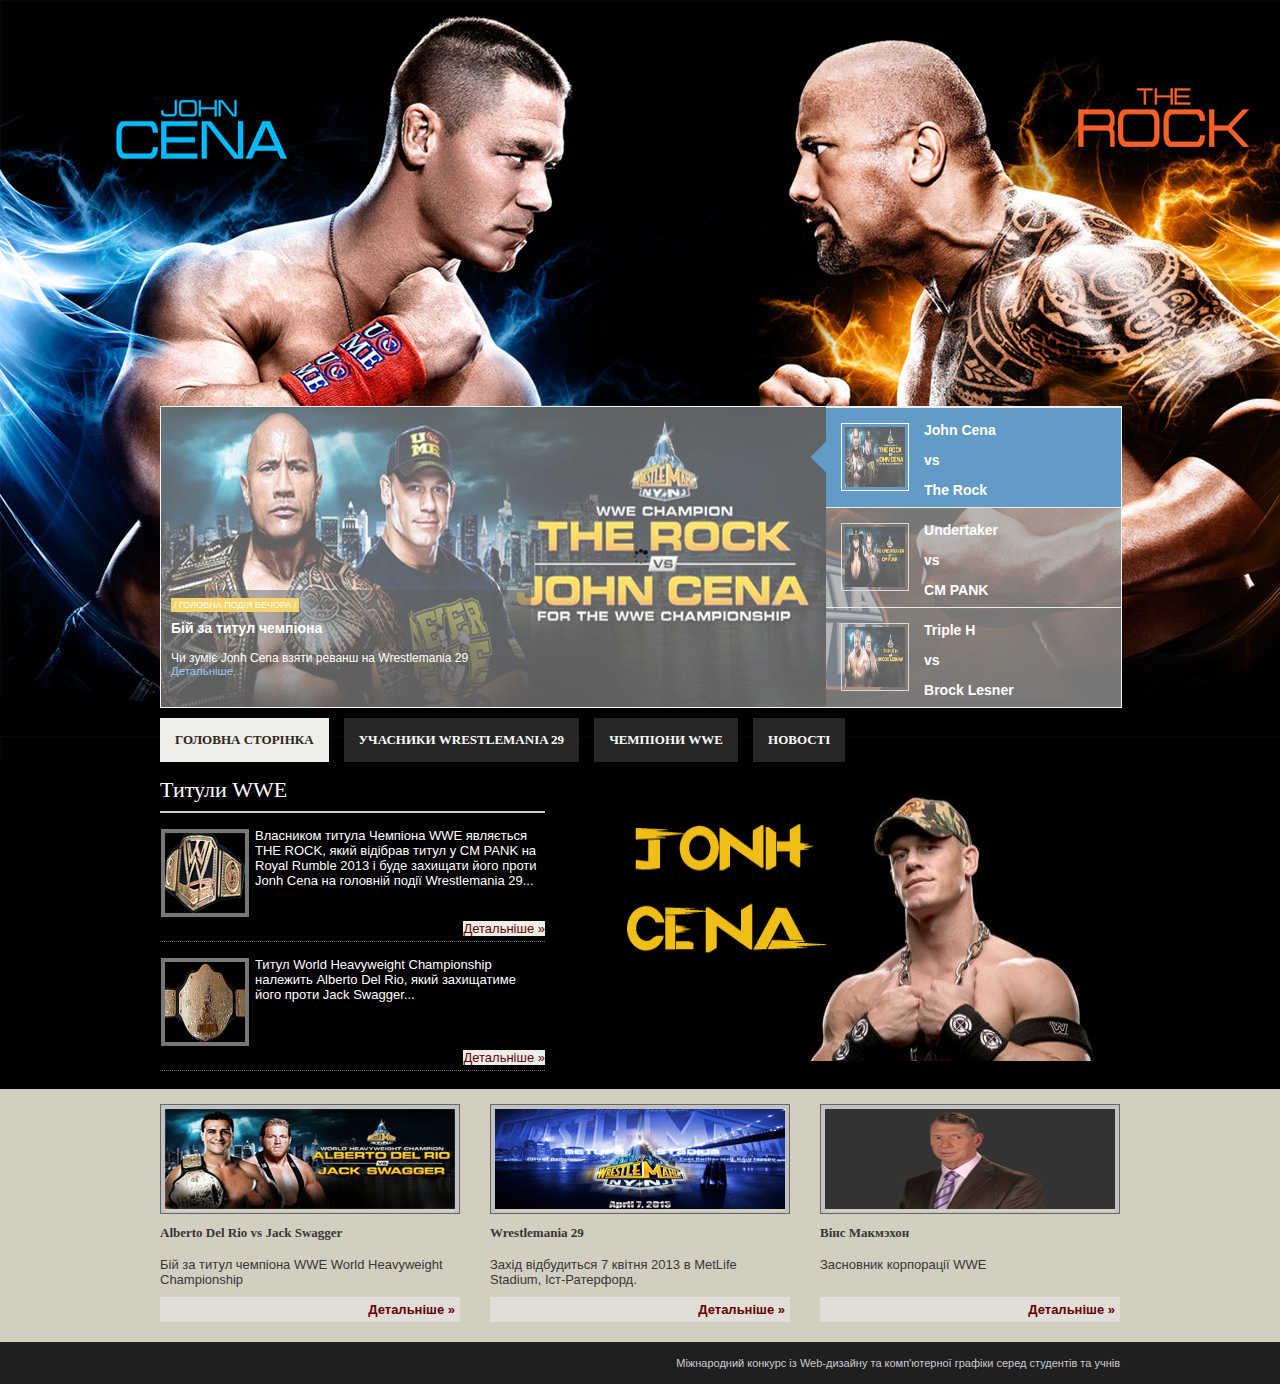
<file: index.html>
<!DOCTYPE html PUBLIC "-//W3C//DTD XHTML 1.0 Transitional//EN" "http://www.w3.org/TR/xhtml1/DTD/xhtml1-transitional.dtd">
<html xmlns="http://www.w3.org/1999/xhtml">
<head>
     <meta http-equiv="Content-Type" content="text/html; charset=windows-1251" />
      <link rel="shortcut icon" href="/favicon.ico" />
	 <link rel="stylesheet" href="styles/layout.css" type="text/css" />
<title>������� �������</title>     
		<link rel="stylesheet" type="text/css" href="css/style2.css" />
	 <script type="text/javascript" src="js/aj.js"></script>
     <script language="javascript" type="text/javascript" src="js/jquery.easing.js"></script>
     <script language="javascript" type="text/javascript" src="js/script.js"></script>

			 <script type="text/javascript" src="js/aj2.js"></script>
			 <script type='text/javascript' src='js/jquery.cycle.all.js'></script>
			 <script type='text/javascript' src='js/jquery.easing.1.3.js'></script>
			 <script type='text/javascript' src='js/cycle_script.js'></script>
	
<script type="text/javascript">
$j = jQuery.noConflict();
 $(document).ready( function(){	
		var buttons = { previous:$('#jslidernews2 .button-previous') ,
						next:$('#jslidernews2 .button-next') };			 
		$('#jslidernews2').lofJSidernews( { interval:5000,
											 	easing:'easeInOutQuad',
												duration:1200,
												auto:true,
												mainWidth:684,
												mainHeight:300,
												navigatorHeight		: 100,
												navigatorWidth		: 310,
												maxItemDisplay:3,
												buttons:buttons } );						
	});

</script>

    
	
    <style type="text/css">
    
body {background: #000000; color:#555;}		 
a {
    color: #FE5E08;
    text-decoration: none;
}
a:hover {
    color: #333333;
    text-decoration: none;
}
p {
    margin: 0 0 5px;
    padding: 5px 0;
    text-align: left;
}
.container {
    margin-left: auto;
    margin-right: auto;
    width: 528px;
}

#header {
    background-color: #000000;
    display: block;
    float: left;
    padding-bottom: 0;
    position: relative;
    width: 528px;
}
.slide{
    position: absolute; 
	top: 0px; 
	left: 50px; 
	display: none; 
	z-index: 4; 
	opacity: 1; 
	width: 528px; 
	height: 285px;
}

#header #header-content {
    margin-top: 0;
}
#header .slideshow {
    background-color: transparent;
    height: 285px;
    outline: medium none;
    overflow: hidden;
    position: relative;
    width: 528px;
    z-index: 100;
}
#slider {
    height: 285px;
    list-style: none outside none;
    margin-left: auto;
    margin-right: auto;
    position: relative;
    width: 528px;
}
ul#slider {
    margin-bottom: 0;
}
#slider li {
    background: none repeat scroll 0 0 transparent !important;
    margin: 0 auto;
    overflow: hidden;
    padding: 0;
    width: 528px;
}

#slider .sliding-image, #slider .sliding-text {
    height: 285px;
    margin: 0px;
    overflow: hidden;
    padding: 0px;
    position: absolute;
    top: 0;
    width: 528px;
}

#slider .sliding-text p {
    margin: 0;
    padding: 0px 0;
}
#slider .slide-img {
    float: left;
    margin: 0;
}
#nav {
    float: right;
    height: 14px;
    margin: 0 auto;
    padding: 5px 5px 0 0;
    position: relative;
    z-index: 100;
}
#nav a {
    background: url("img/slider-bullet.png") no-repeat scroll 0 0 transparent;
    border: 0 none;
    display: block;
    float: left;
    height: 14px;
    margin-right: 5px;
    outline: 0 none;
    text-indent: -9999px;
    width: 14px;
}
#nav a.activeSlide {
    background-position: -15px 0;
}
.controls {
    display: block;
    float: right;
    margin-top: -35px;
}
#pauseButton {
    float: right;
    height: 14px;
    margin: 0 auto;
    position: relative;
    z-index: 100;
}
#pauseButton a {
    background: url("img/slider-controls.png") no-repeat scroll 0 0 transparent;
    border: 0 none;
    display: block;
    float: left;
    height: 14px;
    margin: 5px 5px 0 0;
    outline: 0 none;
    text-indent: -9999px;
    width: 14px;
}
#resumeButton {
    float: right;
    height: 14px;
    margin: 0 auto;
    position: relative;
    z-index: 100;
}
#resumeButton a {
    background: url("img/slider-controls.png") no-repeat scroll 100% 0 transparent;
    border: 0 none;
    display: block;
    float: left;
    height: 14px;
    margin: 5px 30px 0 0;
    outline: 0 none;
    text-indent: -9999px;
    width: 14px;
}
</style>

<body id="top">
<div class="wrapper col1">
	
<div id="head"> </div>

<script type="text/javascript">

$(document).ready( function(){	
		var buttons = { previous:$('#jslidernews2 .button-previous') ,
						next:$('#jslidernews2 .button-next') };			 
		$('#jslidernews2').lofJSidernews( { interval:5000,
											 	easing:'easeInOutQuad',
												duration:1200,
												auto:true,
												mainWidth:684,
												mainHeight:300,
												navigatorHeight		: 100,
												navigatorWidth		: 310,
												maxItemDisplay:3,
												buttons:buttons } );						
	});

</script>

</head>

	<div id="container1">
  <div id="jslidernews2" class="lof-slidecontent" style="width:960px; height:300px;">
	<div class="preload"><div></div></div>
            
            
                   
    		 <!-- MAIN CONTENT --> 
              <div class="main-slider-content" style="width:684px; height:300px;">
                <ul class="sliders-wrap-inner">
                    <li>
                       <img src="img/2.jpg" title="������� 1" >           
                          <div class="slider-description">
                            <div class="slider-meta"><a target="_parent" title="������� 1" href="#Category-1">/ ������� ���� ������ /</a></div>
                            <h4>��� �� ����� �������</h4>
                            <p>�� ��쳺 Jonh Cena ����� ������ �� Wrestlemania 29
                            <a class="readmore" href="news.html">����������...</a>
                            </p>
                         </div>
                    </li> 
                   <li>
                      <img src="img/3.jpg" title="������� 2" >           
                         <div class="slider-description">
                           
                            <h4>������������ Undertaker</h4>
                            <p>����������� ���� 20-0! �� �������� CM PANK ��������� ����???
                            <a class="readmore" href="news.html">����������...</a>
                            </p>
                         </div>
                    </li> 
                   <li>
                      <img src="img/4.jpg" title="������� 3" >            
                        <div class="slider-description">
                          
                            <h4>����������� Brock Lesnar</h4>
                            <p>���, ���� ���� ����� ���'��� Triple H...
							</br>
                            <a class="readmore" href="news.html">����������... </a>
                            </p>
                         </div>
                    </li> 
                    <li>
                      <img src="img/5.jpg" title="������� 4" >            
                        
                    </li> 
                    <li>
                      <img src="img/6.jpg" title="������� 5" >            
                        <div class="slider-description">
                           <div class="slider-meta"><a target="_parent" title="������� 5" href="news.html">/����� ���ϲ�Ͳ�/</a>
                           <h4>��� �� ����� �������� � ��������� �������</h4>
                            <p>�� ��쳺 Dolph Ziggler � ���� �������� ������� ������ ��������... </p>
                         </div>
                    </li> 
                    <li>
            
                      <img src="img/7.jpg" title="������� 6" >            
                        <div class="slider-description">
                          
                            <h4>3 vs 3</h4>
                            <p>����� �� �� �� ��������. Sheild ��� "�������������"...
                            <a class="readmore" href="news.html">����������...</a>
                            </p>
                         </div>
                    </li> 
                
                  </ul>  	
            </div>
 		   <!-- END MAIN CONTENT --> 
           <!-- NAVIGATOR -->
           	<div class="navigator-content">
                  <div class="navigator-wrapper">
                        <ul class="navigator-wrap-inner">
                          <li>
                                <div>
                                    <img src="img\2.jpg" />
                                    <h3>John Cena</h3>
									<h3>vs</h3>
									<h3>The Rock </h3>
									
                                </div>    
                            </li>
                             <li>
                                <div>
                                    <img src="img\3.jpg" />
                                    <h3>Undertaker</h3>
									<h3>vs</h3>
									<h3>CM PANK</h3>
                                    
                                </div>    
                            </li>
                
                            <li>
                                <div>
                                    <img src="img\4.jpg" />
                                    <h3>Triple H</h3>
									<h3>vs</h3>
									<h3>Brock Lesner</h3>
                                </div>     
                            </li>
                            
                           <li>
                                <div>
                                    <img src="img\5.jpg" />
                                    <h3>RYBACK</h3>
									<h3>vs</h3>
									<h3>Mark Henry</h3>
                                </div>
                            </li>    
                            <li>
                                 <div>
                                    <img src="img\6.jpg" />
                                    <h3>Team A</h3>
									<h3>vs</h3>
									<h3>Team B</h3>
                                 </div>   
                            </li>
                           <li>
                                <div>
                                    <img src="img\7.jpg" />
                                    <h3>FRIENDS</h3>
									<h3>vs</h3>
									<h3>SHIELD</h3>
                                </div>
                            </li>     		
                        </ul>
                  </div>
   
             </div> 
       
 </div> 
</div>
<div class="wrapper col4">
  <div id="topnav">
    <ul>
      <li><a class="active" href="index.html">������� �������</a></li>
      <li><a href="players.html">�������� Wrestlemania 29</a></li>
      <li><a href="#">���ϲ��� WWE</a>
	          <ul>
          <li><a href="titul_wwe.html">WWE Championship</a></li>
          <li><a href="titul_heavy.html">Heavyweight Championship</a></li>
             </ul>
	   </li>
      <li><a href="news.html">�����Ҳ</a></li>
    </ul>
    <div class="clear"></div>
  </div>
</div>
<div class="wrapper col5">
  <div id="homecontent-top">
    <div id="homecontent-movie">
		<div id="header">
	 <div class="container" id="header-content">
	     <div class="slideshow">
		     <ul id="slider" style="overflow: hidden;">
			     <li class="slide">
					<img width="528" height="265" class="slide-img" alt="" src="img\cena.png">
					<div class="sliding-image">
					     <img width="528" height="265" class="slide-img" alt="" src="img\n_cena.png">
					</div>
				</li>
				<li class="slide">
					 <img width="528" height="265" class="slide-img" alt="" src="img\dolph.png">
					<div class="sliding-image">
   					     <img width="528" height="265" class="slide-img" alt="" src="img\n_dolph.png">
					</div>
				</li>
				<li class="slide">
					 <img width="528" height="265" class="slide-img" alt="" src="img\ryback.png">
					 <div class="sliding-image"> 
					     <img width="528" height="265" class="slide-img" alt="" src="img\n_ryback.png">
					 </div>
				</li>
				<li class="slide">
					 <img width="528" height="265" class="slide-img" alt="" src="img\mark.png">
					 <div class="sliding-image"> 
					     <img width="528" height="265" class="slide-img" alt="" src="img\n_mark.png">
				     </div>

				</li>
				<li class="slide">
					 <img width="528" height="265" class="slide-img" alt="" src="img\taker.png">
					 <div class="sliding-image"> 
					     <img width="528" height="265" class="slide-img" alt="" src="img\n_taker.png">
				     </div>
				</li>
								<li class="slide">
					 <img width="528" height="265" class="slide-img" alt="" src="img\h.png">
					 <div class="sliding-image"> 
					     <img width="528" height="265" class="slide-img" alt="" src="img\n_h.png">
				     </div>
				</li>
				<li class="slide">
					 <img width="528" height="265" class="slide-img" alt="" src="img\kane.png">
					 <div class="sliding-image"> 
					     <img width="528" height="265" class="slide-img" alt="" src="img\n_kane.png">
				     </div>
				</li>
				<li class="slide">
					 <img width="528" height="265" class="slide-img" alt="" src="img\rock.png">
					 <div class="sliding-image"> 
					     <img width="528" height="265" class="slide-img" alt="" src="img\n_rock.png">
				     </div>
				</li>

				<li class="slide">
					 <img width="528" height="265" class="slide-img" alt="" src="img\pank.png">
					 <div class="sliding-image"> 
					     <img width="528" height="265" class="slide-img" alt="" src="img\n_pank.png">
				     </div>
				</li>
				
				<li class="slide">
					 <img width="528" height="265" class="slide-img" alt="" src="img\sh.png">
					 <div class="sliding-image"> 
					     <img width="528" height="265" class="slide-img" alt="" src="img\n_sh.png">
				     </div>
				</li>
			</ul> 
		</div>

	</div>
	</div>
	 
	 
	</div>
    <div id="homecontent-topleft">
      <h2 class="title">������ WWE</h2>
      <p><a href="#"><img src="img\wwec.png" alt="" /></a>��������� ������ ������� WWE ��������� THE ROCK, ���� ������ ����� � CM PANK �� Royal Rumble 2013 � ���� �������� ���� ����� Jonh Cena �� �������� ��䳿 Wrestlemania 29...</p>
      <p class="more"><a href="titul_wwe.html">���������� &raquo;</a></p>
      <p><a href="#"><img src="img\heavy.png" alt="" /></a>����� World Heavyweight Championship �������� Alberto Del Rio, ���� ���������� ���� ����� Jack Swagger... </p>
      <p class="more last"><a href="titul_heavy.html">���������� &raquo;</a></p>
	  
    </div>
    <div class="clear"></div>
  </div>
</div>
<div class="wrapper col6">
  <div id="homecontent">
    <ul>
      <li>
        <p class="imgholder"><a href="news.html"><img src="img\8_290_100.png" alt="" /></a></p>
        <h2>Alberto Del Rio vs Jack Swagger</h2>
        <p>��� �� ����� ������� WWE World Heavyweight Championship </p>
        <p class="readmore"><a href="news.html">���������� &raquo;</a></p>
      </li>
      <li>
        <p class="imgholder"><a href="news.html"><img src="img\stdm_290_100.png" alt="" /></a></p>
        <h2>Wrestlemania 29</h2>
        <p>����� ���������� 7 ����� 2013 � MetLife Stadium, ���-���������.</p>   <p class="readmore"><a href="news.html">���������� &raquo;</a></p>
      </li>
      <li class="last">
        <p class="imgholder"><a href="news.html"><img src="img\wins.png" alt="" /></a></p>
        <h2>³�� ��������</h2>
        <p>��������� ���������� WWE</p>
		</br>
        <p class="readmore"><a href="news.html">���������� &raquo;</a></p>
      </li>
    </ul>
    <div class="clear"></div>
  </div>
</div>

<div class="wrapper col8">
  <div id="copyright">
      <p class="fl_right">̳��������� ������� �� Web-������� �� ����'������ ������� ����� �������� �� �����</p>
    <br class="clear" />
  </div>
</div>
</body>
</html>
</file>
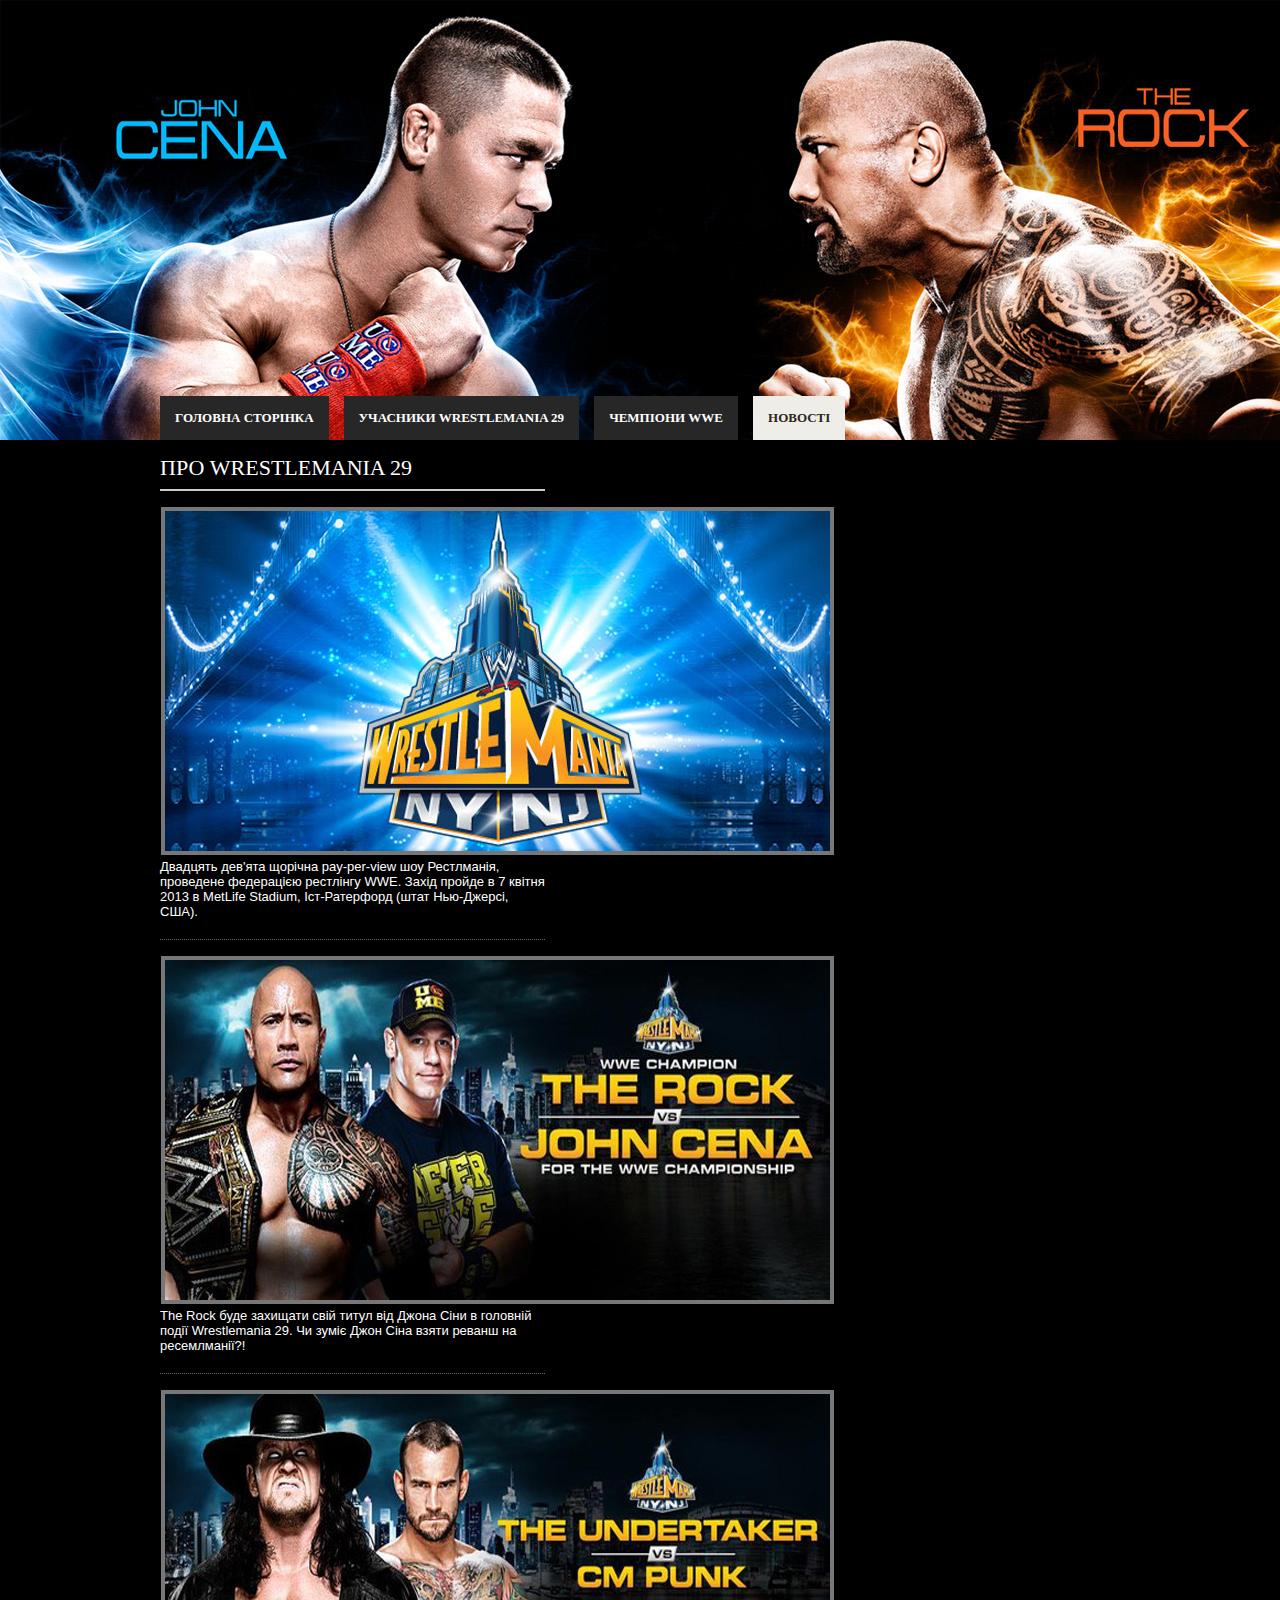
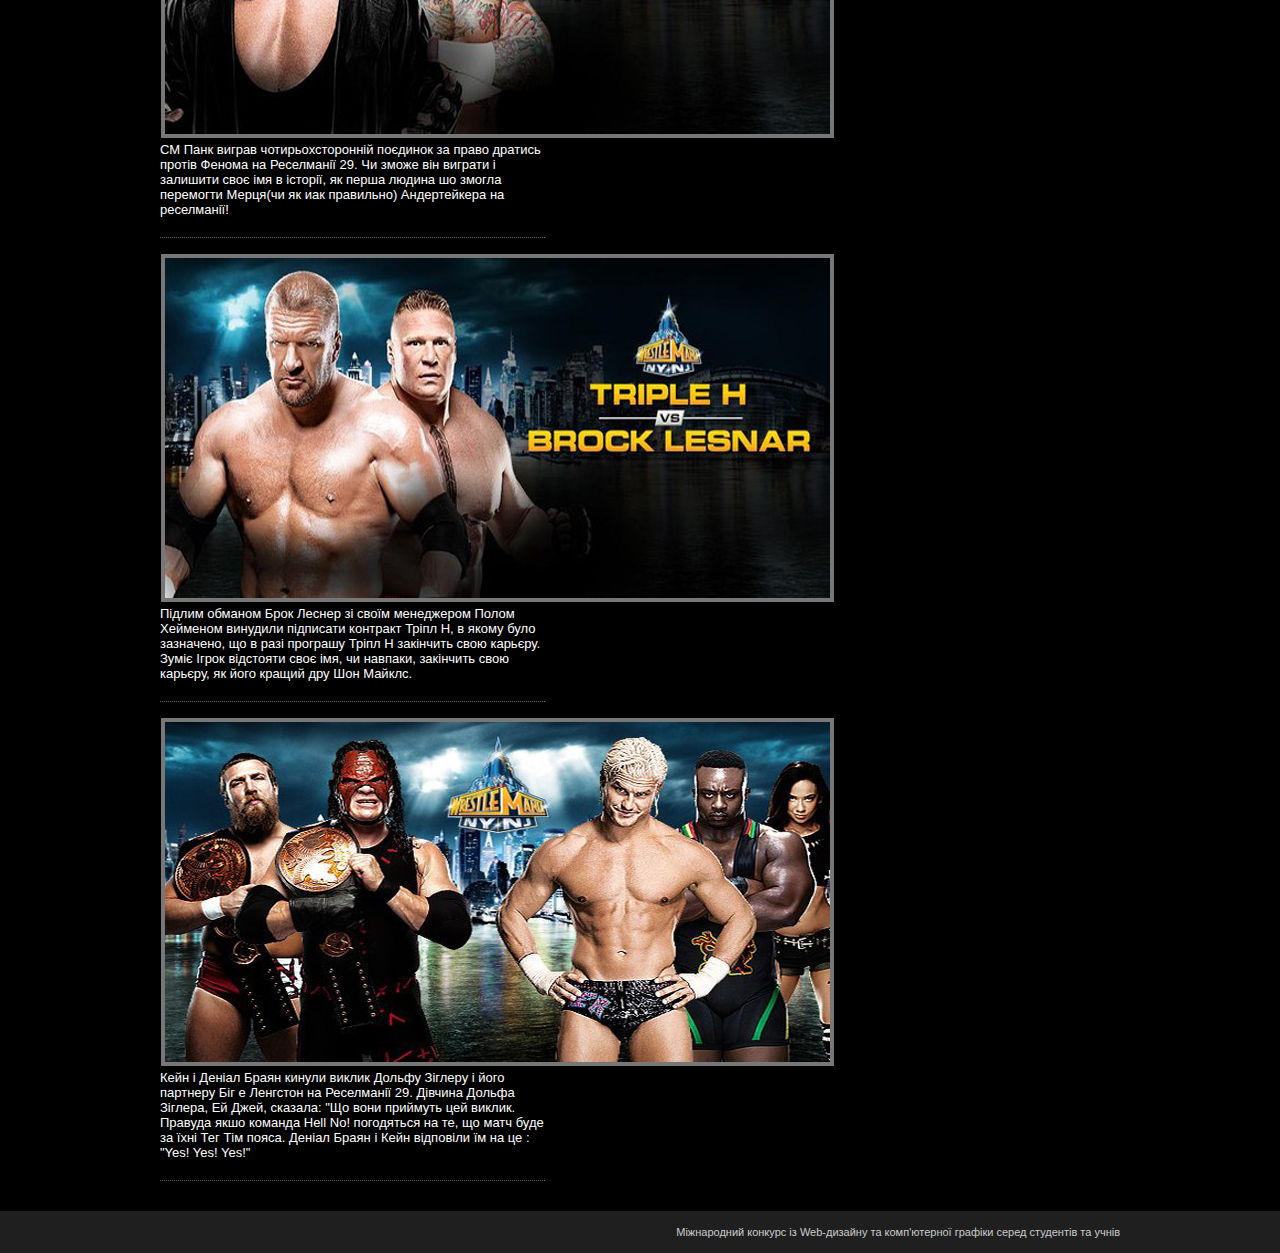
<file: news.html>
<!DOCTYPE html PUBLIC "-//W3C//DTD XHTML 1.0 Transitional//EN" "http://www.w3.org/TR/xhtml1/DTD/xhtml1-transitional.dtd">
<html xmlns="http://www.w3.org/1999/xhtml">
<head>
     <meta http-equiv="Content-Type" content="text/html; charset=windows-1251" />
      <link rel="shortcut icon" href="/favicon.ico" />
	 <link rel="stylesheet" href="styles/layout.css" type="text/css" />
<title>������</title>          
	<style type="text/css"> </style>
  <body id="top">
<div class="wrapper col1">
	<div id="head"> 

</div>


</head>
<div class="wrapper col4">
  <div id="topnav">
    <ul>
      <li><a href="index.html">������� �������</a></li>
      <li><a href="players.html">�������� Wrestlemania 29</a></li>
      <li><a href="#">���ϲ��� WWE</a>
	  	          <ul>
          <li><a href="titul_wwe.html">WWE Championship</a></li>
          <li><a href="titul_heavy.html">Heavyweight Championship</a></li>
             </ul>
</li>
      <li><a class="active" href="news.html">�����Ҳ</a></li>
    </ul>
    <div class="clear"></div>
  </div>
</div>
<div class="wrapper col5">
  <div id="homecontent-top">
    
    <div id="homecontent-topleft">
      <h2 class="title">��� WRESTLEMANIA 29</h2>
	  
      <p><a href="#"><img src="img\1.jpg" alt="" /></a>�������� ���'��� ������ pay-per-view ��� ����������, ��������� ���������� �������� WWE. ����� ������ � 7 ����� 2013 � MetLife Stadium, ���-��������� (���� ���-�����, ���).</p>
      <p class="more"></p>
	  <p><a href="#"><img src="img\2.jpg" alt="" /></a>The Rock ���� �������� ��� ����� �� ����� ѳ�� � �������� ��䳿 Wrestlemania 29. �� ��쳺 ���� ѳ�� ����� ������ �� �����������?!</p>
      <p class="more"></p>
	  <p><a href="#"><img src="img\3.jpg" alt="" /></a>�� ���� ������ ����������������� ������� �� ����� ������� ����� ������ �� ���������� 29. �� ����� �� ������� � �������� ��� ��� � �����, �� ����� ������ �� ������ ��������� �����(�� �� ��� ���������) ������������ �� ����������!</p>
      <p class="more"></p>
	  <p><a href="#"><img src="img\4.jpg" alt="" /></a>ϳ���� ������� ���� ������ � ���� ���������� ����� �������� �������� �������� �������� ���� �, � ����� ���� ���������, �� � ��� �������� ���� � �������� ���� �������. ��쳺 ����� �������� ��� ���, �� �������, �������� ���� �������, �� ���� ������ ��� ��� ������.</p>
      <p class="more"></p>
	  <p><a href="#"><img src="img\6.jpg" alt="" /></a>���� � ������ ����� ������ ������ ������ ǳ����� � ���� �������� ��� � �������� �� ���������� 29. ĳ����� ������ ǳ�����, �� ����, �������: "�� ���� �������� ��� ������. ������� ���� ������� Hell No!  ���������� �� ��, �� ���� ���� �� ���� ��� ҳ� �����. ������ ����� � ���� ������� �� �� �� : "Yes! Yes! Yes!"</p>
      <p class="more"></p>
	  	  
    </div>
    <div class="clear"></div>
  </div>
</div>


<div class="wrapper col8">
  <div id="copyright">
  
      <p class="fl_right">̳��������� ������� �� Web-������� �� ����'������ ������� ����� �������� �� �����</p>
    <br class="clear" />
  </div>
</div>
</body>
</html>
</file>
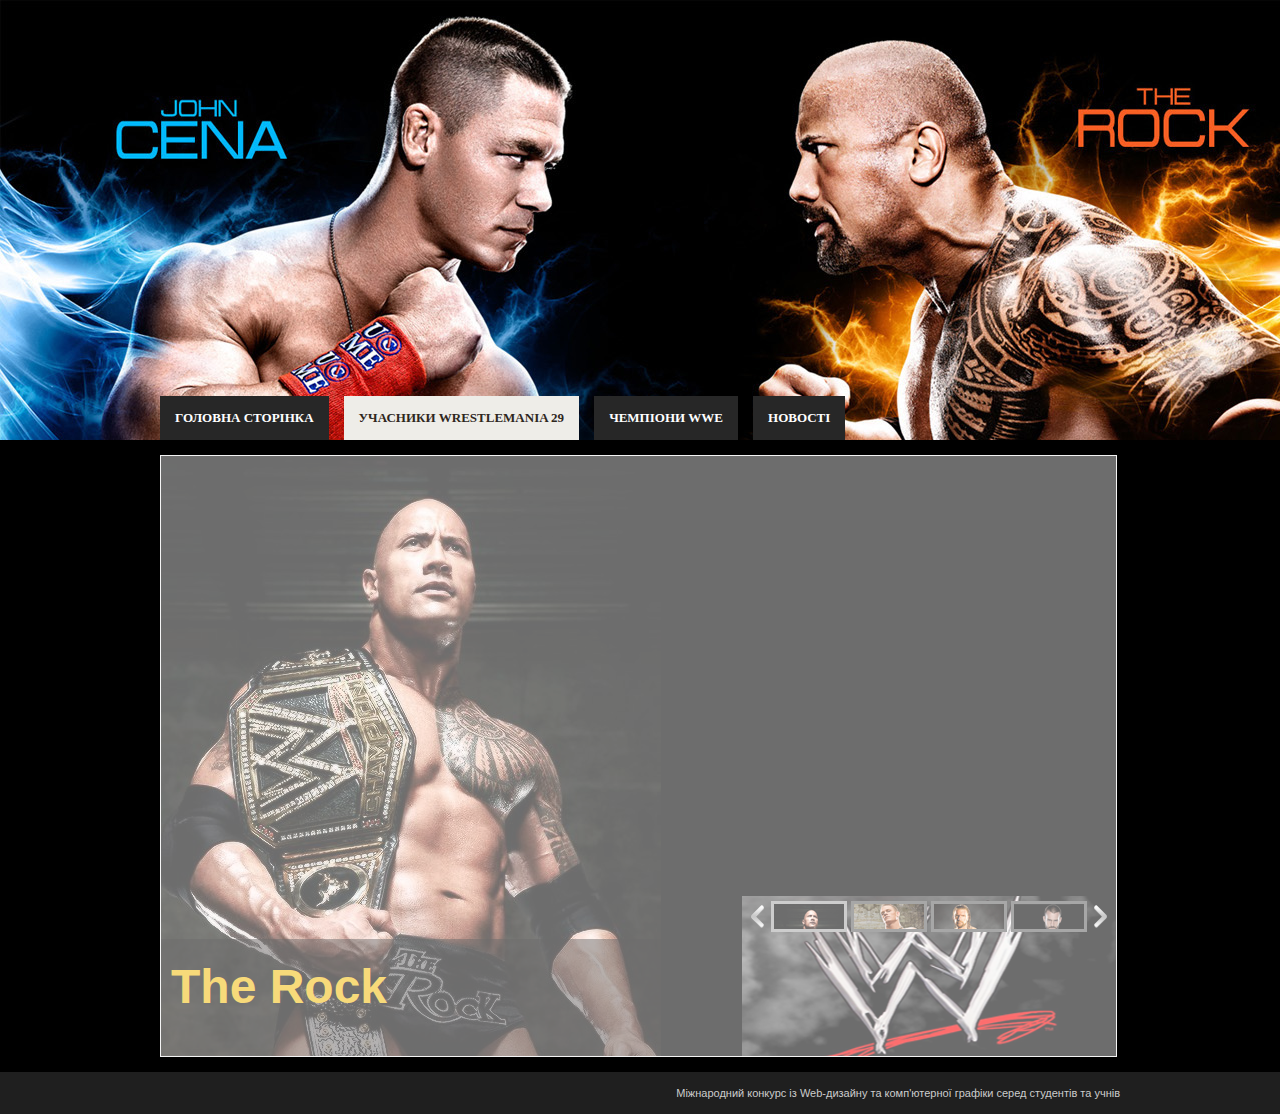
<file: players.html>
<!DOCTYPE html PUBLIC "-//W3C//DTD XHTML 1.0 Transitional//EN" "http://www.w3.org/TR/xhtml1/DTD/xhtml1-transitional.dtd">
<html xmlns="http://www.w3.org/1999/xhtml">
<head>
     <meta http-equiv="Content-Type" content="text/html; charset=windows-1251" />
      <link rel="shortcut icon" href="/favicon.ico" />
	 <link rel="stylesheet" href="styles/layout.css" type="text/css" />
     <title>PLAYERS</title>     
		
			 
<link rel="stylesheet" type="text/css" href="css/style1.css" />
	 <script type="text/javascript" src="js/aj2.js"></script>
     <script language="javascript" type="text/javascript" src="js/jquery.easing.js"></script>
     <script language="javascript" type="text/javascript" src="js/script.js"></script>   

<body id="top">
<div class="wrapper col1">
<div id="head"> </div>
<script type="text/javascript">

 $(document).ready( function(){	
		// buttons for next and previous item						 
		var buttons = { previous:$('#jslidernews1 .button-previous') ,
						next:$('#jslidernews1 .button-next') };			
		 $('#jslidernews1').lofJSidernews( { interval : 4000,
											direction		: 'opacitys',	
											easing			: 'easeInOutExpo',
											duration		: 1200,
											auto		 	: true,
											maxItemDisplay  : 4,
											navPosition     : 'horizontal', // horizontal
											navigatorHeight : 32,
											navigatorWidth  : 80,
											mainWidth		: 980,
											buttons			: buttons } );	
	});
</script>

</head>
<div class="wrapper col4">
  <div id="topnav">
    <ul>
      <li><a href="index.html">������� �������</a></li>
      <li><a class="active" href="players.html">�������� Wrestlemania 29</a></li>
      <li><a href="#">���ϲ��� WWE</a>
	  <ul>
          <li><a href="titul_wwe.html">WWE Championship</a></li>
          <li><a href="titul_heavy.html">Heavyweight Championship</a></li>
             </ul>
	   </li>
      <li><a href="news.html">�����Ҳ</a></li>
    </ul>

    <div class="clear"></div>
  </div>
</div>
<div class="wrapper col5">

  <div id="homecontent-top" >
    
    
      <!------------------------------------- THE CONTENT ------------------------------------------------->
<div id="jslidernews1" class="lof-slidecontent" style="width:955px; height:600px;">
	<div class="preload"></div>
    		 <!-- MAIN CONTENT --> 
              <div class="main-slider-content" style="width:500px; height:600px;">
                <ul class="sliders-wrap-inner">
                    <li>
                            <img src="gallery/rock.jpg" >           
                          <div class="slider-description">
                      
                            <h4>The Rock</h4>
                           </div>
                    </li> 
                   <li>
                      <img src="gallery/cena.png" >           
                         <div class="slider-description">
                           <h4>Jonh Cena</h4>
                          </div>
                    </li> 
                   <li>
                      <img src="gallery/h.png">            
                        <div class="slider-description">
                           <h4>Triple H</h4>
                          </div>
      
                    </li> 
                    <li>
                      <img src="gallery/punk.png" >            
							<div class="slider-description">
                           <h4>CM PUNK</h4>
                          </div>
 
                    </li> 
                  </ul>  	
            </div>
 		   <!-- END MAIN CONTENT --> 
           <!-- NAVIGATOR -->
           	<div class="navigator-content" style = "height:150px;">
			
                                    <div class="button-next">������</div>
                  <div class="navigator-wrapper" >
                        <ul class="navigator-wrap-inner" >
                           <li><img src="gallery/m_rock.png" /></li>
                           <li><img src="gallery/m_cena.png"  /></li>
                           <li><img src="gallery/m_h.png" /></li>
                           <li><img src="gallery/m_pank.png"  /></li>    
						   
                        </ul>
                  </div>
                  <div  class="button-previous">�����</div>
             </div> 
          <!----------------- END OF NAVIGATOR --------------------->
			
 </div> 


<!------------------------------------- END OF THE CONTENT ------------------------------------------------->

    
    <div class="clear"></div>
  </div>
</div>
<div class="wrapper col8">
  <div id="copyright">
      <p class="fl_right">̳��������� ������� �� Web-������� �� ����'������ ������� ����� �������� �� �����</p>
    <br class="clear" />
  </div>
</div>
</body>
</html>
</file>
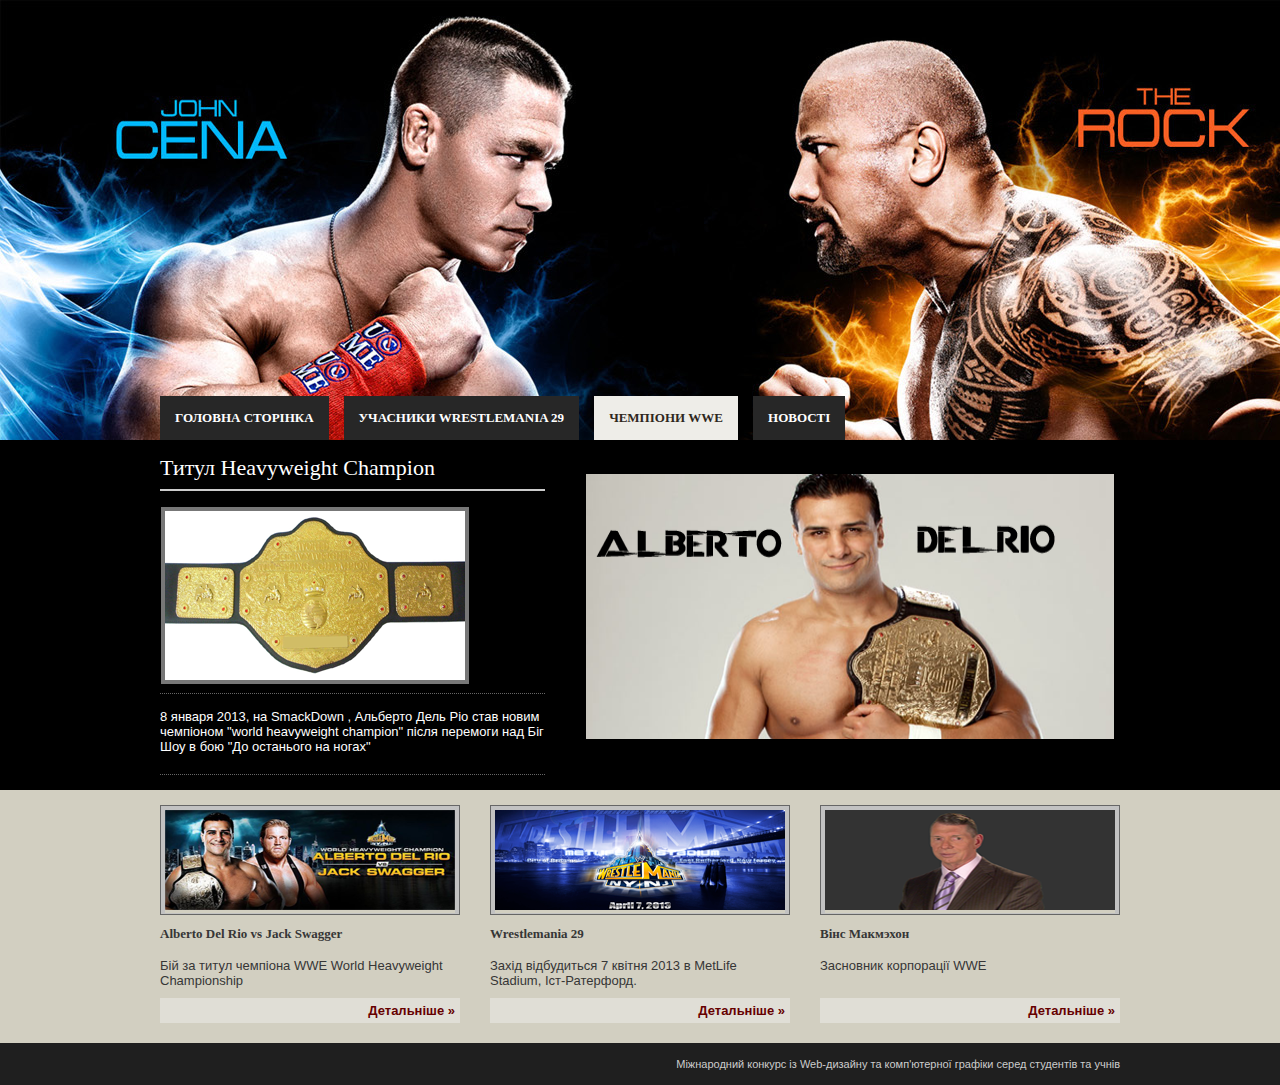
<file: titul_heavy.html>
<!DOCTYPE html PUBLIC "-//W3C//DTD XHTML 1.0 Transitional//EN" "http://www.w3.org/TR/xhtml1/DTD/xhtml1-transitional.dtd">
<html xmlns="http://www.w3.org/1999/xhtml">
<head>
     <meta http-equiv="Content-Type" content="text/html; charset=windows-1251" />
      <link rel="shortcut icon" href="/favicon.ico" />
	 <link rel="stylesheet" href="styles/layout.css" type="text/css" />
<title>���ϲ�� WWE</title>          
			 <script type="text/javascript" src="js/aj2.js"></script>
			 <script type='text/javascript' src='js/jquery.cycle.all.js'></script>
			 <script type='text/javascript' src='js/jquery.easing.1.3.js'></script>
			 <script type='text/javascript' src='js/cycle_script.js'></script>
	
 
	
    <style type="text/css">
    
body {background: #000000; color:#555;}		 
a {
    color: #FE5E08;
    text-decoration: none;
}
a:hover {
    color: #333333;
    text-decoration: none;
}
p {
    margin: 0 0 5px;
    padding: 5px 0;
    text-align: left;
}
.container {
    margin-left: auto;
    margin-right: auto;
    width: 528px;
}

#header {
    background-color: #000000;
    display: block;
    float: left;
    padding-bottom: 0;
    position: relative;
    width: 528px;
}
.slide{
    position: absolute; 
	top: 0px; 
	left: 50px; 
	display: none; 
	z-index: 4; 
	opacity: 1; 
	width: 528px; 
	height: 285px;
}

#header #header-content {
    margin-top: 0;
}
#header .slideshow {
    background-color: transparent;
    height: 285px;
    outline: medium none;
    overflow: hidden;
    position: relative;
    width: 528px;
    z-index: 100;
}
#slider {
    height: 285px;
    list-style: none outside none;
    margin-left: auto;
    margin-right: auto;
    position: relative;
    width: 528px;
}
ul#slider {
    margin-bottom: 0;
}
#slider li {
    background: none repeat scroll 0 0 transparent !important;
    margin: 0 auto;
    overflow: hidden;
    padding: 0;
    width: 528px;
}

#slider .sliding-image, #slider .sliding-text {
    height: 285px;
    margin: 0px;
    overflow: hidden;
    padding: 0px;
    position: absolute;
    top: 0;
    width: 528px;
}

#slider .sliding-text p {
    margin: 0;
    padding: 0px 0;
}
#slider .slide-img {
    float: left;
    margin: 0;
}
#nav {
    float: right;
    height: 14px;
    margin: 0 auto;
    padding: 5px 5px 0 0;
    position: relative;
    z-index: 100;
}
#nav a {
    background: url("img/slider-bullet.png") no-repeat scroll 0 0 transparent;
    border: 0 none;
    display: block;
    float: left;
    height: 14px;
    margin-right: 5px;
    outline: 0 none;
    text-indent: -9999px;
    width: 14px;
}
#nav a.activeSlide {
    background-position: -15px 0;
}
.controls {
    display: block;
    float: right;
    margin-top: -35px;
}
#pauseButton {
    float: right;
    height: 14px;
    margin: 0 auto;
    position: relative;
    z-index: 100;
}
#pauseButton a {
    background: url("img/slider-controls.png") no-repeat scroll 0 0 transparent;
    border: 0 none;
    display: block;
    float: left;
    height: 14px;
    margin: 5px 5px 0 0;
    outline: 0 none;
    text-indent: -9999px;
    width: 14px;
}
#resumeButton {
    float: right;
    height: 14px;
    margin: 0 auto;
    position: relative;
    z-index: 100;
}
#resumeButton a {
    background: url("img/slider-controls.png") no-repeat scroll 100% 0 transparent;
    border: 0 none;
    display: block;
    float: left;
    height: 14px;
    margin: 5px 30px 0 0;
    outline: 0 none;
    text-indent: -9999px;
    width: 14px;
}
</style>

<body id="top">
<div class="wrapper col1">
	
<div id="head"> </div>


</head>

<div class="wrapper col4">
  <div id="topnav">
    <ul>
      <li><a href="index.html">������� �������</a></li>
      <li><a href="players.html">�������� Wrestlemania 29</a></li>
      <li><a class="active" href="#">���ϲ��� WWE</a>
	          <ul>
          <li><a href="titul_wwe.html">WWE Championship</a></li>
          <li><a href="titul_heavy.html">Heavyweight Championship</a></li>
             </ul>
	   </li>
      <li><a href="news.html">�����Ҳ</a></li>
    </ul>
    <div class="clear"></div>
  </div>
</div>
<div class="wrapper col5">
  <div id="homecontent-top">
    <div id="homecontent-movie">
		<div id="header">
	 <div class="container" id="header-content">
	     <div class="slideshow">
		     <ul id="slider" style="overflow: hidden;">
			     <li class="slide">
					<img width="528" height="265" class="slide-img" alt="" src="img\del rio.png">
					<div class="sliding-image">
					     <img width="528" height="265" class="slide-img" alt="" src="img\n_del rio.png">
					</div>
				</li>
				
			</ul> 
		</div>

	</div>
	</div>
	 
	 
	</div>
    <div id="homecontent-topleft">
      <h2 class="title">����� Heavyweight Champion</h2>
      <p><a href="#"><img src="img\t2.png" alt="" />
      <p class="more"><a href="news.html"></a></p>
      <p>8 ������ 2013, ��  SmackDown , �������� ���� г� ���� ����� �������� "world heavyweight champion" ���� �������� ��� ��� ��� � ��� "�� ��������� �� �����"</p>
      <p class="more last"><a href="news.html"></a></p>
	  
    </div>
    <div class="clear"></div>
  </div>
</div>
<div class="wrapper col6">
  <div id="homecontent">
    <ul>
      <li>
        <p class="imgholder"><a href="news.html"><img src="img\8_290_100.png" alt="" /></a></p>
        <h2>Alberto Del Rio vs Jack Swagger</h2>
        <p>��� �� ����� ������� WWE World Heavyweight Championship </p>
        <p class="readmore"><a href="news.html">���������� &raquo;</a></p>
      </li>
      <li>
        <p class="imgholder"><a href="news.html"><img src="img\stdm_290_100.png" alt="" /></a></p>
        <h2>Wrestlemania 29</h2>
        <p>����� ���������� 7 ����� 2013 � MetLife Stadium, ���-���������.</p>   <p class="readmore"><a href="news.html">���������� &raquo;</a></p>
      </li>
      <li class="last">
        <p class="imgholder"><a href="news.html"><img src="img\wins.png" alt="" /></a></p>
        <h2>³�� ��������</h2>
        <p>��������� ���������� WWE</p>
		</br>
        <p class="readmore"><a href="news.html">���������� &raquo;</a></p>
      </li>
    </ul>
    <div class="clear"></div>
  </div>
</div>

<div class="wrapper col8">
  <div id="copyright">
      <p class="fl_right">̳��������� ������� �� Web-������� �� ����'������ ������� ����� �������� �� �����</p>
    <br class="clear" />
  </div>
</div>
</body>
</html>
</file>
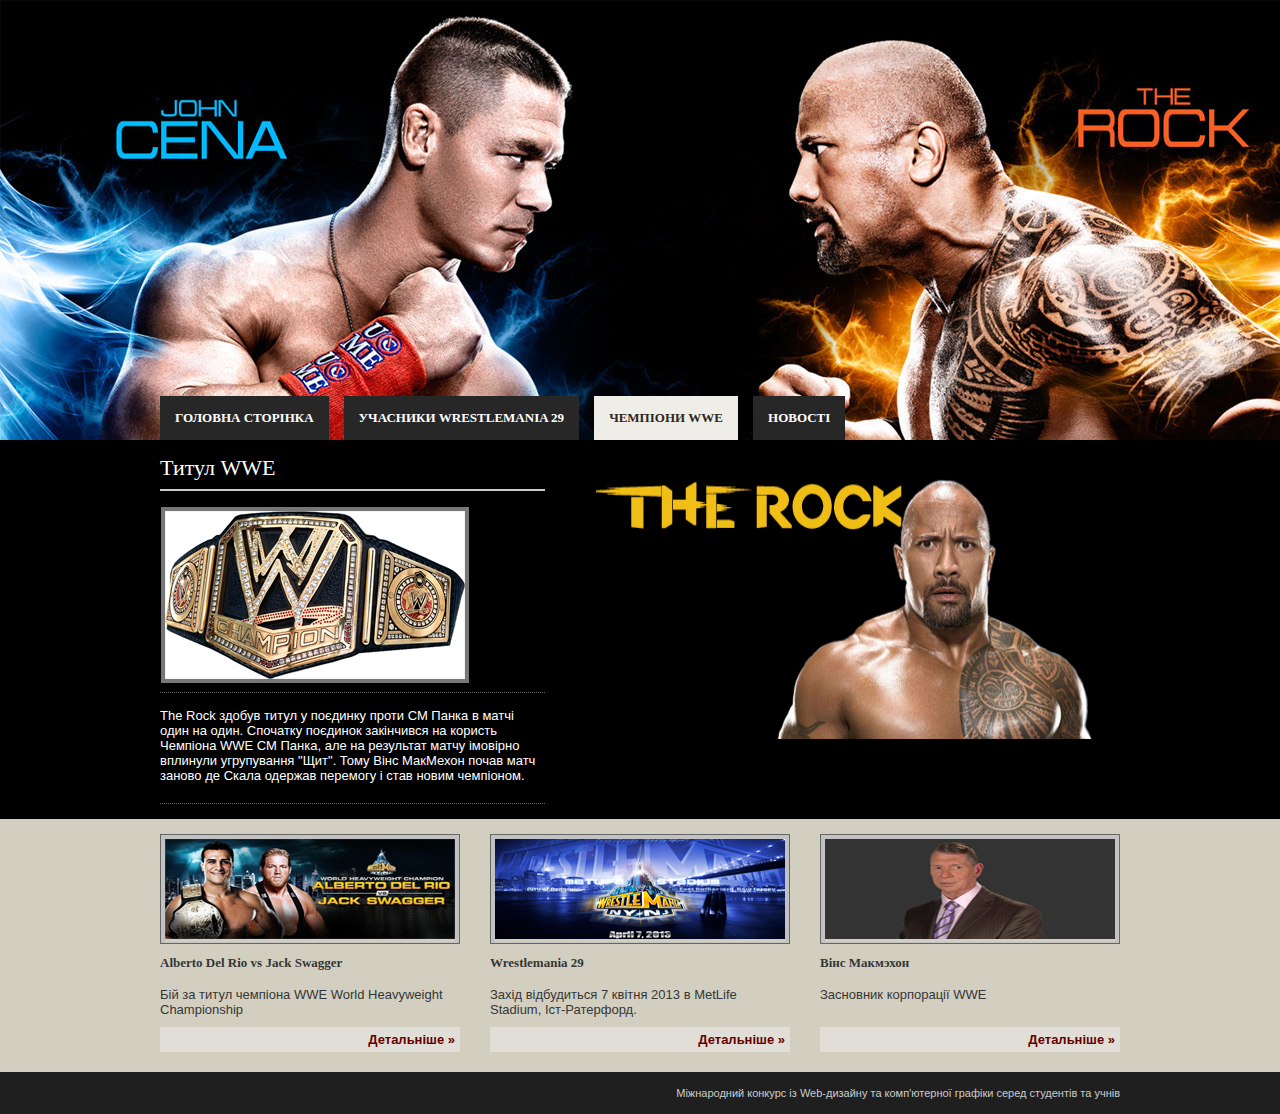
<file: titul_wwe.html>
<!DOCTYPE html PUBLIC "-//W3C//DTD XHTML 1.0 Transitional//EN" "http://www.w3.org/TR/xhtml1/DTD/xhtml1-transitional.dtd">
<html xmlns="http://www.w3.org/1999/xhtml">
<head>
     <meta http-equiv="Content-Type" content="text/html; charset=windows-1251" />
      <link rel="shortcut icon" href="/favicon.ico" />
	 <link rel="stylesheet" href="styles/layout.css" type="text/css" />
<title>���ϲ��</title>               
			 <script type="text/javascript" src="js/aj2.js"></script>
			 <script type='text/javascript' src='js/jquery.cycle.all.js'></script>
			 <script type='text/javascript' src='js/jquery.easing.1.3.js'></script>
			 <script type='text/javascript' src='js/cycle_script.js'></script>
	
 
	
    <style type="text/css">
    
body {background: #000000; color:#555;}		 
a {
    color: #FE5E08;
    text-decoration: none;
}
a:hover {
    color: #333333;
    text-decoration: none;
}
p {
    margin: 0 0 5px;
    padding: 5px 0;
    text-align: left;
}
.container {
    margin-left: auto;
    margin-right: auto;
    width: 528px;
}

#header {
    background-color: #000000;
    display: block;
    float: left;
    padding-bottom: 0;
    position: relative;
    width: 528px;
}
.slide{
    position: absolute; 
	top: 0px; 
	left: 50px; 
	display: none; 
	z-index: 4; 
	opacity: 1; 
	width: 528px; 
	height: 285px;
}

#header #header-content {
    margin-top: 0;
}
#header .slideshow {
    background-color: transparent;
    height: 285px;
    outline: medium none;
    overflow: hidden;
    position: relative;
    width: 528px;
    z-index: 100;
}
#slider {
    height: 285px;
    list-style: none outside none;
    margin-left: auto;
    margin-right: auto;
    position: relative;
    width: 528px;
}
ul#slider {
    margin-bottom: 0;
}
#slider li {
    background: none repeat scroll 0 0 transparent !important;
    margin: 0 auto;
    overflow: hidden;
    padding: 0;
    width: 528px;
}

#slider .sliding-image, #slider .sliding-text {
    height: 285px;
    margin: 0px;
    overflow: hidden;
    padding: 0px;
    position: absolute;
    top: 0;
    width: 528px;
}

#slider .sliding-text p {
    margin: 0;
    padding: 0px 0;
}
#slider .slide-img {
    float: left;
    margin: 0;
}
#nav {
    float: right;
    height: 14px;
    margin: 0 auto;
    padding: 5px 5px 0 0;
    position: relative;
    z-index: 100;
}
#nav a {
    background: url("img/slider-bullet.png") no-repeat scroll 0 0 transparent;
    border: 0 none;
    display: block;
    float: left;
    height: 14px;
    margin-right: 5px;
    outline: 0 none;
    text-indent: -9999px;
    width: 14px;
}
#nav a.activeSlide {
    background-position: -15px 0;
}
.controls {
    display: block;
    float: right;
    margin-top: -35px;
}
#pauseButton {
    float: right;
    height: 14px;
    margin: 0 auto;
    position: relative;
    z-index: 100;
}
#pauseButton a {
    background: url("img/slider-controls.png") no-repeat scroll 0 0 transparent;
    border: 0 none;
    display: block;
    float: left;
    height: 14px;
    margin: 5px 5px 0 0;
    outline: 0 none;
    text-indent: -9999px;
    width: 14px;
}
#resumeButton {
    float: right;
    height: 14px;
    margin: 0 auto;
    position: relative;
    z-index: 100;
}
#resumeButton a {
    background: url("img/slider-controls.png") no-repeat scroll 100% 0 transparent;
    border: 0 none;
    display: block;
    float: left;
    height: 14px;
    margin: 5px 30px 0 0;
    outline: 0 none;
    text-indent: -9999px;
    width: 14px;
}
</style>

<body id="top">
<div class="wrapper col1">
	
<div id="head"> </div>


</head>

<div class="wrapper col4">
  <div id="topnav">
    <ul>
      <li><a href="index.html">������� �������</a></li>
      <li><a href="players.html">�������� Wrestlemania 29</a></li>
      <li><a class="active" href="#">���ϲ��� WWE</a>
	          <ul>
          <li><a href="titul_wwe.html">WWE Championship</a></li>
          <li><a href="titul_heavy.html">Heavyweight Championship</a></li>
             </ul>
	   </li>

      <li><a href="news.html">�����Ҳ</a></li>
    </ul>
    <div class="clear"></div>
  </div>
</div>
<div class="wrapper col5">
  <div id="homecontent-top">
    <div id="homecontent-movie">
		<div id="header">
	 <div class="container" id="header-content">
	     <div class="slideshow">
		     <ul id="slider" style="overflow: hidden;">
			     <li class="slide">
					<img width="528" height="265" class="slide-img" alt="" src="img\rock.png">
					<div class="sliding-image">
					     <img width="528" height="265" class="slide-img" alt="" src="img\n_rock.png">
					</div>
				</li>
				
			</ul> 
		</div>

	</div>
	</div>
	 
	 
	</div>
    <div id="homecontent-topleft">
      <h2 class="title">����� WWE</h2>
      <p><a href="#"><img src="img\t1.png" alt="" />
      <p class="more"><a href="#"></a></p>
      <p>The Rock ������ ����� � ������� ����� �� ����� � ����� ���� �� ����. �������� ������� ��������� �� ������� ������� WWE �� �����, ��� �� ��������� ����� ������� �������� ����������� "���". ���� ³�� �������� ����� ���� ������ �� ����� ������� �������� � ���� ����� ��������.</p>
      <p class="more last"><a href="#"></a></p>
	  
    </div>
    <div class="clear"></div>
  </div>
</div>
<div class="wrapper col6">
  <div id="homecontent">
    <ul>
      <li>
        <p class="imgholder"><a href="news.html"><img src="img\8_290_100.png" alt="" /></a></p>
        <h2>Alberto Del Rio vs Jack Swagger</h2>
        <p>��� �� ����� ������� WWE World Heavyweight Championship </p>
        <p class="readmore"><a href="news.html">���������� &raquo;</a></p>
      </li>
      <li>
        <p class="imgholder"><a href="news.html"><img src="img\stdm_290_100.png" alt="" /></a></p>
        <h2>Wrestlemania 29</h2>
        <p>����� ���������� 7 ����� 2013 � MetLife Stadium, ���-���������.</p>   <p class="readmore"><a href="news.html">���������� &raquo;</a></p>
      </li>
      <li class="last">
        <p class="imgholder"><a href="news.html"><img src="img\wins.png" alt="" /></a></p>
        <h2>³�� ��������</h2>
        <p>��������� ���������� WWE</p>
		</br>
        <p class="readmore"><a href="news.html">���������� &raquo;</a></p>
      </li>
    </ul>
    <div class="clear"></div>
  </div>
</div>

<div class="wrapper col8">
  <div id="copyright">
      <p class="fl_right">̳��������� ������� �� Web-������� �� ����'������ ������� ����� �������� �� �����</p>
    <br class="clear" />
  </div>
</div>
</body>
</html>
</file>
<file: styles/layout.css>
@import url(navi.css);
@import url(forms.css);
@import url(tables.css);
@import url(homepage.css);

body{
	margin:0;
	padding:0;
	font-size:13px;
	font-family:verdana, Arial, Helvetica, sans-serif;
	color:#black;
	background-color:#black;
	}

img{margin:0; padding:0; border:0;}
.justify{text-align:justify;}
.bold{font-weight:bold;}
.center{text-align:center;}
.right{text-align:right;}
.nostart {list-style-type:none; margin:0; padding:0;}
.clear{clear:both;}
br.clear{clear:both; margin-top:-15px;}
a{outline:none; text-decoration:none;}

.fl_left{float:left;}
.fl_right{float:right;}



.col1{background:transparent url(../img/top.jpg);}
.col5{color:#FFFFFF; background-color:#000000;}
.col6{color:#363636; background-color:#D2CFC1;}/**/
.col8{color:#CCCCCC; background-color:#1F1F1F;}


#topbar, #head, #latest, #topnav, #homecontent-top, #homecontent, #container, #footer, #copyright{
	position:relative;
	margin:0 auto 0;
	display:block;
	width:960px;
	
	}



#topbar{
	height:35px;
	padding:10px 0 0 0;
	}

#topbar ul{
	margin:0;
	padding:0;
	list-style:none;
	}

#topbar #social{
	display:block;
	float:right;
	}

#topbar #social li{
	display:inline;
	margin-left:20px;
	cursor:pointer;
	}

#head{
	height:396px;
	font-size:16px;
	font-family:Georgia, "Times New Roman", Times, serif;
	}
#container{
	padding:15px 0;
	}


#copyright{
	padding:15px 0;
	font-size:11px;
	}


#copyright p{
	margin:0;
	padding:0;
	}
#container1 { width:960px; margin:0px auto 0px; background:#black; padding:10px; font-size:12px; margin-top:0px; }

#footer1{
	background:#black;
	padding:10px;
}
</file>
<file: css/style2.css>
@charset "utf-8";
/* CSS Document */

/* slider layout */
.lof-slidecontent { position:relative;	overflow:hidden;	border:#F4F4F4 solid 1px;}
.lof-slidecontent .preload{	height:100%;	width:100%;	position:absolute;	top:0;	left:0;	z-index:100000;	text-align:center;	background:#FFF}
.lof-slidecontent .preload div{	height:100%;	width:100%;	background:transparent url(../images/load-indicator.gif) no-repeat scroll 50% 50%;}

.lof-slidecontent  .sliders-wrapper{	position:relative;	height:100%;	width:900px;	z-index:3px;	overflow:hidden; }
.lof-slidecontent  ul.sliders-wrap-inner{overflow:hidden;	background:transparent url(../images/load-indicator.gif) no-repeat scroll 50% 50%;	padding:0px;	margin:0;	position:absolute;	overflow:hidden;}
.lof-slidecontent  ul.sliders-wrap-inner li{overflow:hidden;	padding:0px;margin:0px;	float:left;	position:relative;}
.lof-slidecontent  .lof-opacity  li{position:absolute;	top:0;	left:0;	float:inherit; }


.lof-slidecontent  .navigator-content {position:absolute;
	right:0;
	top:00px;
	z-index:9;
	height:300px;
	width:310px;
	overflow:hidden;
	color:#FFF;
}
.lof-slidecontent  .navigator-wrapper{	position:relative;	z-index:10;
	height:180px;
	width:310px;
	overflow:hidden;
	
	color:#FFF;
	float:left
}
.lof-slidecontent  ul.navigator-wrap-inner{	top:0;	padding:0;	margin:0;	position:absolute;	width:100%; }
.lof-slidecontent  ul.navigator-wrap-inner li{ cursor:hand; 	cursor:pointer;	list-style:none;	padding:0;	margin-left:0px;	overflow:hidden;	float:left;	display:block;	text-align:center;}

/*******************************************************/
 
ul.sliders-wrap-inner li img{	padding:0px;	}
/*текст на великому зображенню події*/
.lof-slidecontent .slider-description a.readmore{color:#58B1EA; font-size:95%; }
.lof-slidecontent .slider-description a{ color:#FFF; }
.lof-slidecontent .slider-description{
	z-index:100px;
	position:absolute;
	bottom:40px;
	left:0px;
	width:350px;
	background:url(../images/bg_trans.png);
	height:100px;
	padding:10px;
	color:#FFF;
}
.lof-slidecontent .slider-description h4 {    font-size: 14px;    margin: 10px 0;    padding: 0; }
.lof-slidecontent .slider-description .slider-meta a{	
	margin:0;
	background:#f1be15;
	font-size:75%;
	padding:2px 3px;
	font-family:"Trebuchet MS",Trebuchet,Arial,Verdana,sans-serif;	
	text-transform:uppercase;
	text-decoration:none
}
.lof-slidecontent  .item-meta a:hover{	text-decoration:underline;}
.lof-slidecontent  .item-meta i {	font-size:70%; }

/* item navigator */
.lof-slidecontent ul.navigator-wrap-inner  li.active{
	background:url(../images/arrow-bg.png) no-repeat scroll left center; 
	color:#FFF
}
.lof-slidecontent ul.navigator-wrap-inner  li >  div{
	background:url(../images/transparent_bg.png);
	color:#FFF;
	height:100%;
	position:relative;
	margin-left:15px;
	padding-left:15px;
	border-top:1px solid #E1E1E1;
	text-align:left
}

.lof-slidecontent ul.navigator-wrap-inner li.active div{
	background:url(../images/grad-bg.png);
	color:#FFF;
}
/*стиснені зображення в меню новостей*/	
.lof-slidecontent ul.navigator-wrap-inner li img{
	height:60px;
	width:60px;
	margin:15px 15px 10px 0px;
	float:left;
	padding:3px;
	border:#C5C5C5 solid 1px;
	
	background:f1be15;
}
.lof-slidecontent ul.navigator-wrap-inner li.active img, 
.lof-slidecontent ul.navigator-wrap-inner li:hover img {
	border:#FFF  solid 1px;
	
}
.lof-slidecontent  .button-next, 
.lof-slidecontent .button-previous{
	display:block;
	width:40px;
	color:#FFF;
	cursor:pointer;
	position:absolute;
	height:100%;
	z-index:40;
	top:0;
	text-indent:-999px;

}
.lof-slidecontent   .button-next {
	right:0px;
	background:url(../images/next.png) no-repeat right center;
}
.lof-slidecontent  .button-previous {
	left:0px;
	background:url(../images/previous.png) no-repeat left center;
}


.lof-slidecontent .button-control {
   position:absolute;
   top:10px;
   right:48%;
    height: 20px;
    width: 20px;
	cursor:hand; cursor:pointer;
	background:url(../images/transparent_bg.png) repeat;
}

.lof-slidecontent .button-control span { display:block;  width:100%; height:100%;}
.lof-slidecontent .action-start span  {
	background:url(../images/play.png) no-repeat center center;
}
.lof-slidecontent .action-stop span {
	background:url(../images/pause.png) no-repeat center center;
}
</file>
<file: css/style1.css>
@charset "utf-8";
/* CSS Document */

/* slider layout */
.lof-slidecontent { position:relative;	overflow:hidden;	border:#F4F4F4 solid 1px;}
.lof-slidecontent .preload{	height:100%;	width:100%;	position:absolute;	top:0;	left:0;	z-index:100000;	text-align:center;	background:#FFF}
.lof-slidecontent .preload div{	height:100%;	width:100%;	background:transparent url(../images/load-indicator.gif) no-repeat scroll 50% 50%;}

.lof-slidecontent  .sliders-wrapper{	position:relative;	height:100%;	width:900px;	z-index:3px;	overflow:hidden; }
.lof-slidecontent  ul.sliders-wrap-inner{overflow:hidden;	background:transparent url(../images/load-indicator.gif) no-repeat scroll 50% 50%;	padding:0px;	margin:0;	position:absolute;	overflow:hidden;}
.lof-slidecontent  ul.sliders-wrap-inner li{overflow:hidden;	padding:0px;margin:0px;	float:left;	position:relative;}
.lof-slidecontent  .lof-opacity  li{position:absolute;	top:0;	left:0;	float:inherit; }


.lof-slidecontent  .navigator-content {position:absolute; bottom:0px; right:0px;
	background:url(../img/w1.png);
	padding:5px 0px;
}
.lof-slidecontent  .navigator-wrapper{	position:relative;	z-index:10;
	height:180px;
	width:310px;
	overflow:hidden;
	color:#FFF;
	float:left
}
.lof-slidecontent  ul.navigator-wrap-inner{	top:0;	padding:0;	margin:0;	position:absolute;	width:100%; }
.lof-slidecontent  ul.navigator-wrap-inner li{ cursor:hand; 	cursor:pointer;	list-style:none;	padding:0;	margin-left:0px;	overflow:hidden;	float:left;	display:block;	text-align:center;}

/*******************************************************/
 
ul.sliders-wrap-inner li img{	padding:0px}

.lof-slidecontent .slider-description a.readmore{color:#58B1EA; font-size:95%; }
.lof-slidecontent .slider-description a{ color:#FFF; }
.lof-slidecontent .slider-description{
	z-index:100px;
	position:absolute;
	bottom:0px;
	left:0px;
	width:100%;
	background:url(../images/bg_trans.png);
	height:100px;
	padding:10px;
	color:#FFF;
}
.lof-slidecontent .slider-description h4 {    font-size: 48px;    margin: 10px 0;    padding: 0; color:#f2bf18}
.lof-slidecontent .slider-description .slider-meta a{	
	margin:0;
	background:#C01F25;
	font-size:75%;
	padding:2px 3px;
	font-family:"Trebuchet MS",Trebuchet,Arial,Verdana,sans-serif;
	text-transform:uppercase;
	text-decoration:none
}
.lof-slidecontent  .item-meta a:hover{	text-decoration:underline;}
.lof-slidecontent  .item-meta i {	font-size:70%; }

/* item navigator */

.lof-slidecontent ul.navigator-wrap-inner li img{
	border:#666 solid 3px;	
}
.lof-slidecontent ul.navigator-wrap-inner li.active img, 
.lof-slidecontent ul.navigator-wrap-inner li:hover img {
	border:#A8A8A8 solid 3px;
	-moz-transition:border-color  ease-in-out 0.4s
}
.lof-slidecontent .navigator-content .button-next, 
.lof-slidecontent .navigator-content .button-previous{
	display:block;
	width:22px;
	height:30px;
	color:#FFF;
	cursor:pointer;

}
.lof-slidecontent .navigator-content .button-next {
	float:left;	
	text-indent:-999px;
	margin-right:5px;
	background:url(../images/arrow-l.png) no-repeat right center;
}
.lof-slidecontent .navigator-content .button-previous {
	float:left;	
	text-indent:-999px;
	margin-left:5px;
	background:url(../images/arrow-r.png) no-repeat left center;
}

.lof-slidecontent .button-control {
   position:absolute;
   top:10px;
   right:10px;
    height: 20px;
    width: 20px;
	cursor:hand; cursor:pointer;
	background:url(../images/transparent_bg.png) repeat;
}

.lof-slidecontent .button-control span { display:block;  width:100%; height:100%;}
.lof-slidecontent .action-start span  {
	background:url(../images/play.png) no-repeat center center;
}
.lof-slidecontent .action-stop span {
	background:url(../images/pause.png) no-repeat center center;
}
</file>
